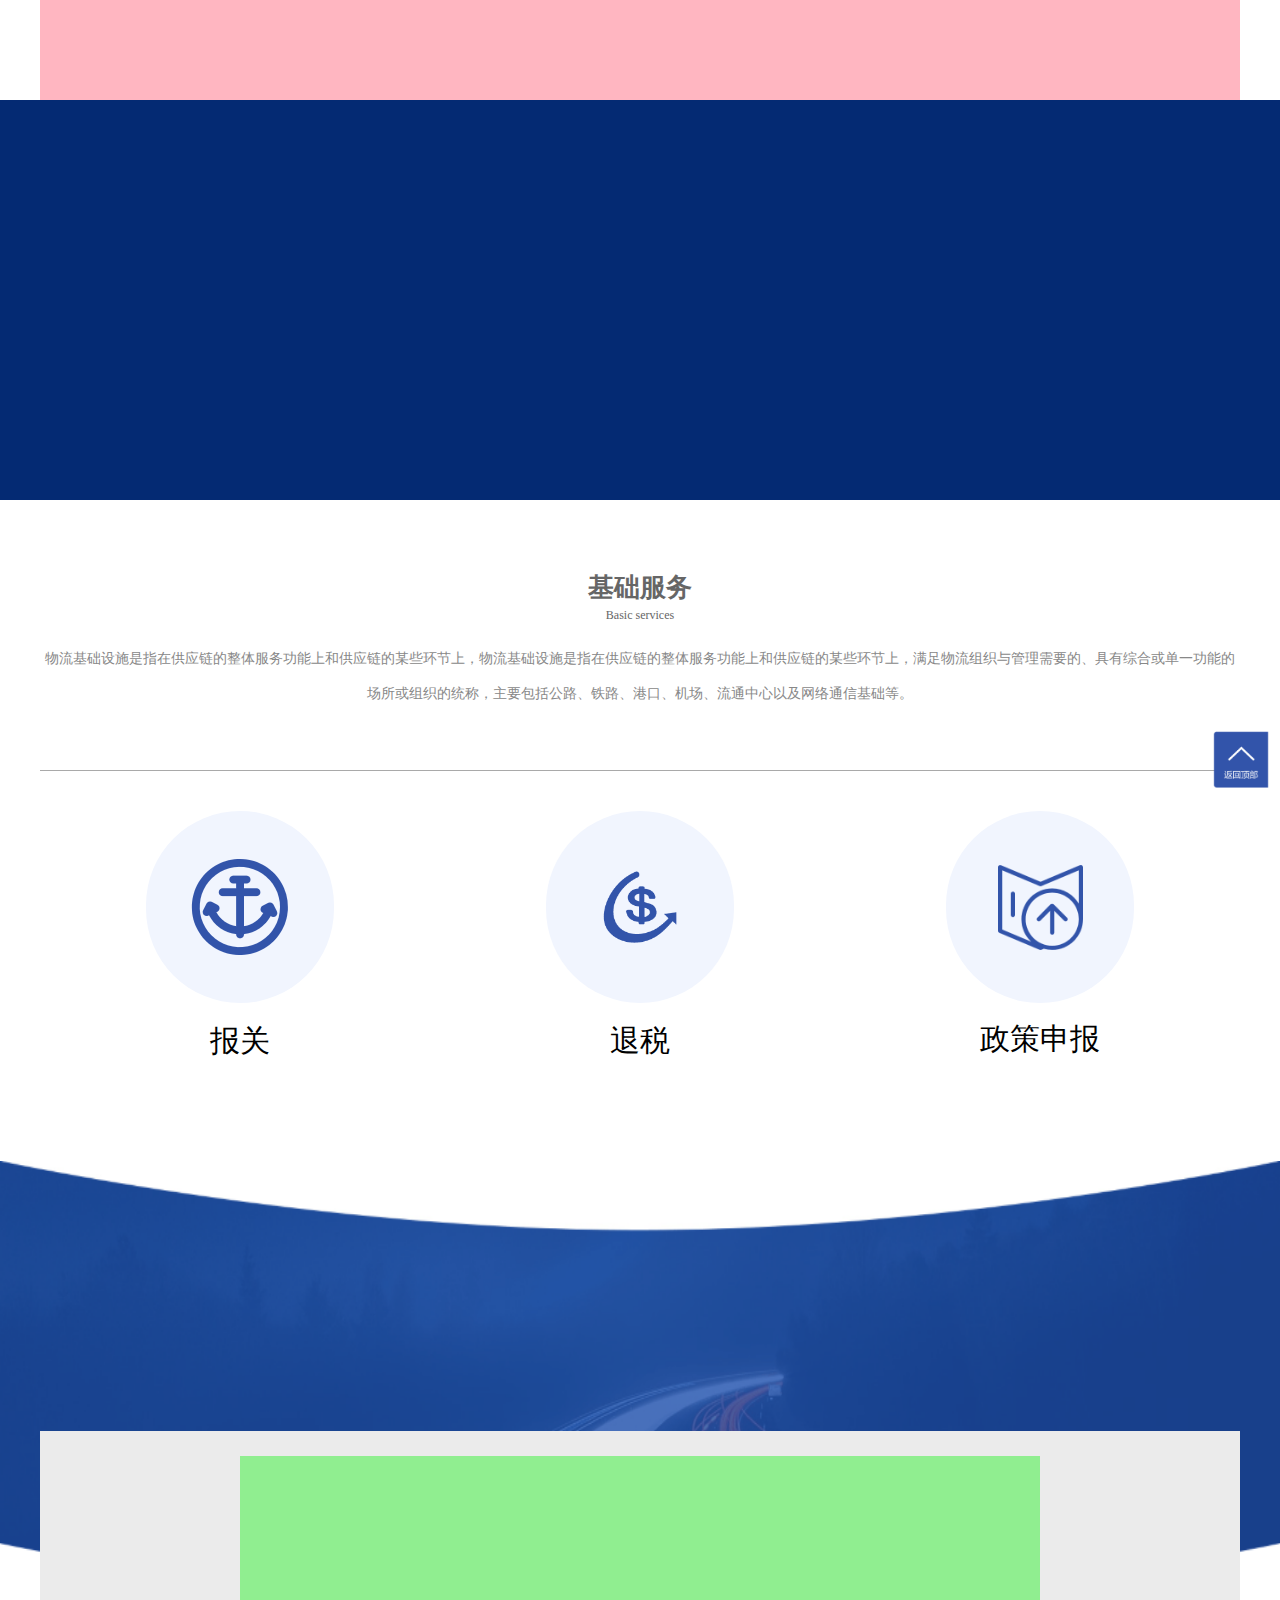
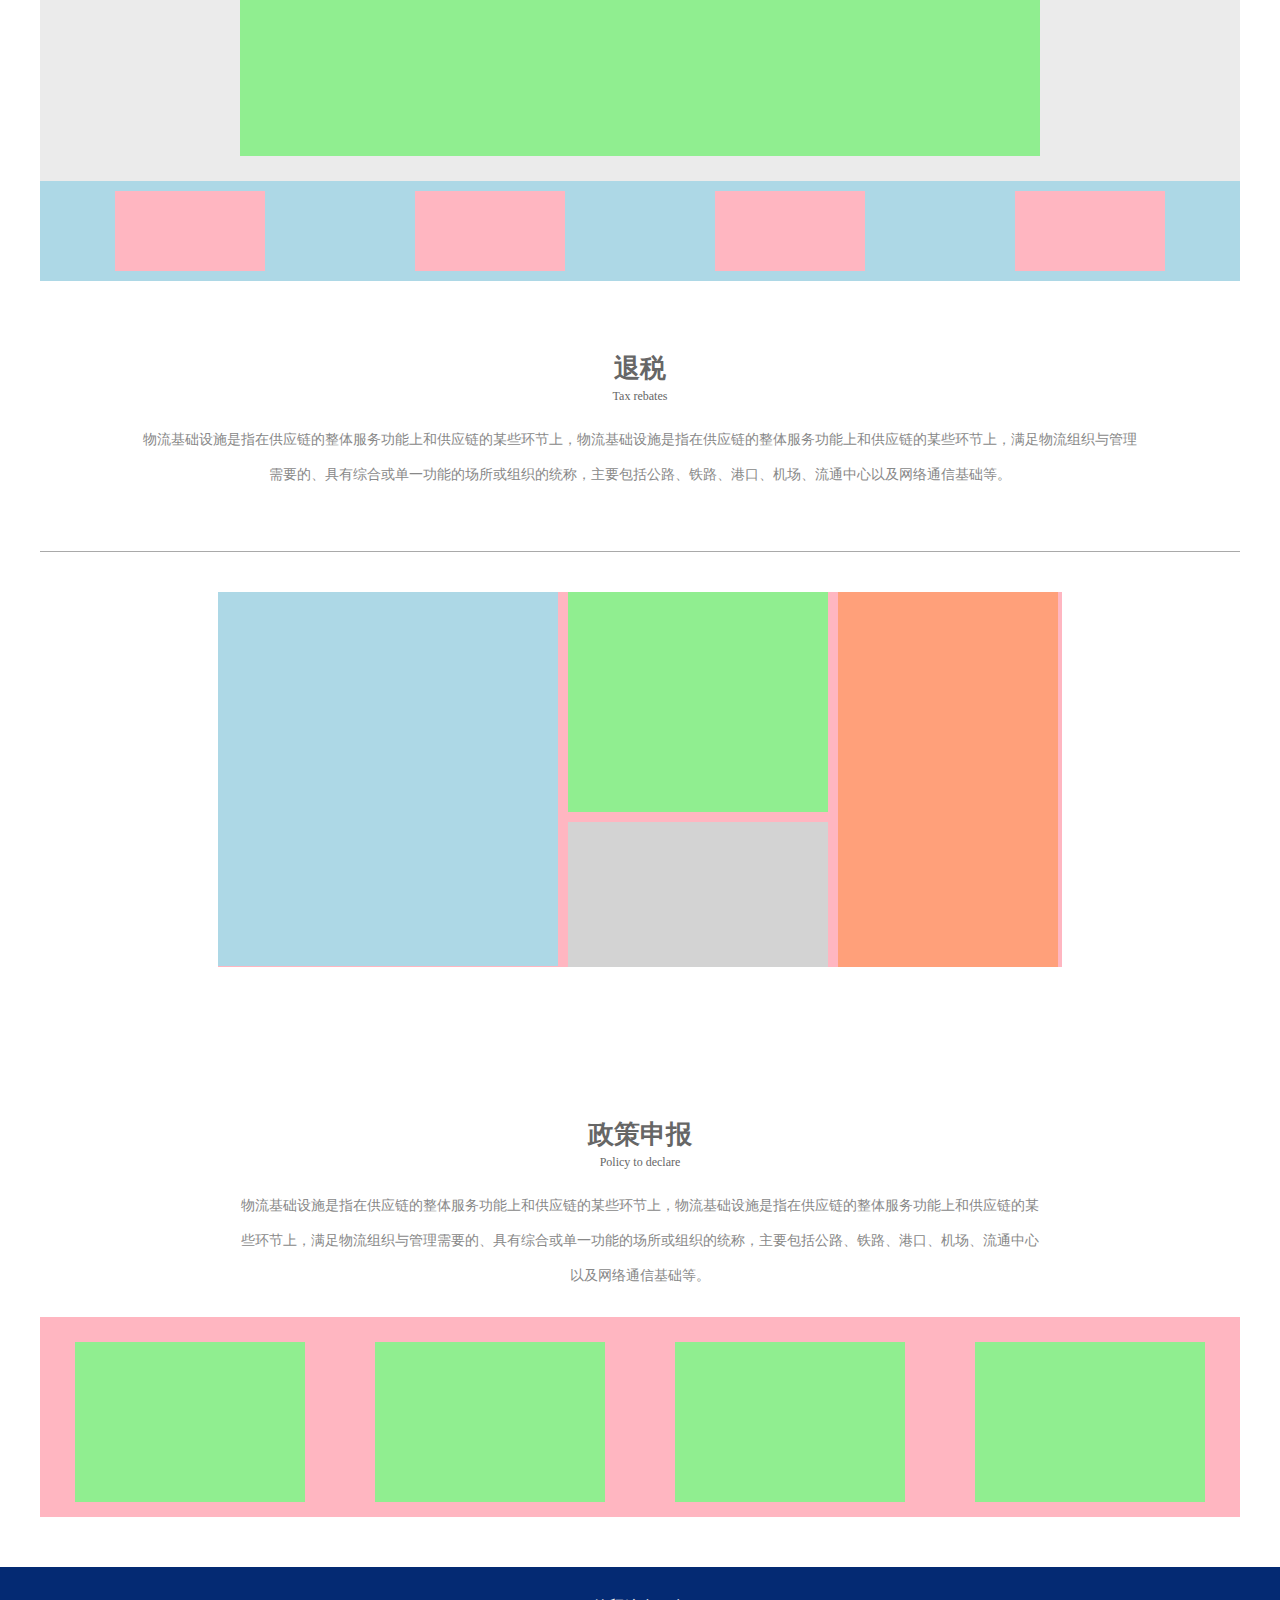
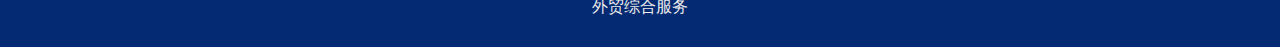
<file: view/index.html>
<!doctype html>
<html lang="en">
<head>
    <meta charset="UTF-8">
    <meta name="viewport"
          content="width=device-width, user-scalable=no, initial-scale=1.0, maximum-scale=1.0, minimum-scale=1.0">
    <meta http-equiv="X-UA-Compatible" content="ie=edge">
    <title>外贸综合服务</title>
    <link rel="shortcut icon" href="">
    <link rel="stylesheet" href="../public/css/public.css">
</head>
<body>
<div id="nav"></div>
<div id="swiper"></div>
<div id="ServeTopOne">
    <h2>基础服务</h2>
    <span>Basic services</span>
    <br>
    <br>
    <p>
        物流基础设施是指在供应链的整体服务功能上和供应链的某些环节上，物流基础设施是指在供应链的整体服务功能上和供应链的某些环节上，满足物流组织与管理需要的、具有综合或单一功能的场所或组织的统称，主要包括公路、铁路、港口、机场、流通中心以及网络通信基础等。
    </p>
</div>
<div id="ServeTopTwo">
    <div id="PngOne">
        <a href="../view/index.html"> <img src="../public/img/出口报关管理.png" alt=""
                         style="width: 100px;height: 100px;margin-top:46px;margin-left: 44px "></a>

        <p>报关</p>
    </div>
    <div id="PngTwo">
        <a href="../view/Rebates.html"> <img src="../public/img/出口退税.png" alt="" style="width: 120px;height: 120px;
         margin-left: 34px;
         margin-top: 36px;"></a>

        <p style="margin-top: 50px">退税</p>
    </div>
    <div id="PngThree">
        <a href="../view/Policy.html"> <img src="../public/img/政策申报.png" alt="" style="width: 85px;height: 85px;
         margin-left: 51.5px;
         margin-top: 53.5px;"></a>

        <p style="margin-top: 65px">政策申报</p>
    </div>
</div>
<div id="ServeTopMiddle">

</div>
<div id="ServeTopBody">

    <div id="ServeTopBodyImg">

    </div>

    <div id="ServeTopBodyText">
        <div id="Text1"></div>
        <div id="Text2"></div>
        <div id="Text3"></div>
        <div id="Text4"></div>
    </div>
</div>
<div id="ServeMiddleOne">
    <h2>退税</h2>
    <span>Tax rebates</span>
    <br>
    <br>
    <p>
        物流基础设施是指在供应链的整体服务功能上和供应链的某些环节上，物流基础设施是指在供应链的整体服务功能上和供应链的某些环节上，满足物流组织与管理需要的、具有综合或单一功能的场所或组织的统称，主要包括公路、铁路、港口、机场、流通中心以及网络通信基础等。
    </p>
</div>
<div id="ServeMiddleTwo">
    <div id="ServeMiddleTwoImg1"></div>
    <div id="ServeMiddleTwoImg2"></div>
    <div id="ServeMiddleTwoImg3"></div>
    <div id="ServeMiddleTwoImg4"></div>
</div>

<div id="ServeUnderText">
    <h2>政策申报</h2>
    <span>Policy to declare</span>
    <br>
    <br>
    <p>
        物流基础设施是指在供应链的整体服务功能上和供应链的某些环节上，物流基础设施是指在供应链的整体服务功能上和供应链的某些环节上，满足物流组织与管理需要的、具有综合或单一功能的场所或组织的统称，主要包括公路、铁路、港口、机场、流通中心以及网络通信基础等。
    </p>
</div>
<div id="ServeUnder">
    <div id="ServeUnderImg1"></div>
    <div id="ServeUnderImg2"></div>
    <div id="ServeUnderImg3"></div>
    <div id="ServeUnderImg4"></div>
</div>
<div id="footer">
    <p>外贸综合服务</p>
</div>
<div id="goBack">
    <img src="../public/img/返回顶部.png" alt="" style="height: 78px;width: 78px">
</div>
</body>
</html>
<script>
    var topBtn = document.getElementById('goBack');
    // 获取视窗高度
    var winHeight = document.documentElement.clientHeight;
    window.onscroll = function () {
        // 获取页面向上滚动距离，chrome浏览器识别document.body.scrollTop，而火狐识别document.documentElement.scrollTop，这里做了兼容处理
        var toTop = document.documentElement.scrollTop || document.body.scrollTop;
        // 如果滚动超过一屏，返回顶部按钮出现，反之隐藏
        if (toTop >= winHeight) {
            topBtn.style.display = 'block';
        } else {
            topBtn.style.display = 'none';
        }
    }
    topBtn.onclick = function () {
        var timer = setInterval(function () {
            var toTop = document.documentElement.scrollTop || document.body.scrollTop;
            // 判断是否到达顶部，到达顶部停止滚动，没到达顶部继续滚动
            if (toTop == 0) {
                clearInterval(timer);
            } else {
                // 设置滚动速度
                var speed = Math.ceil(toTop / 8);
                // 页面向上滚动
                document.documentElement.scrollTop = document.body.scrollTop = toTop - speed;
            }
        }, 20);
    }
</script>
</file>
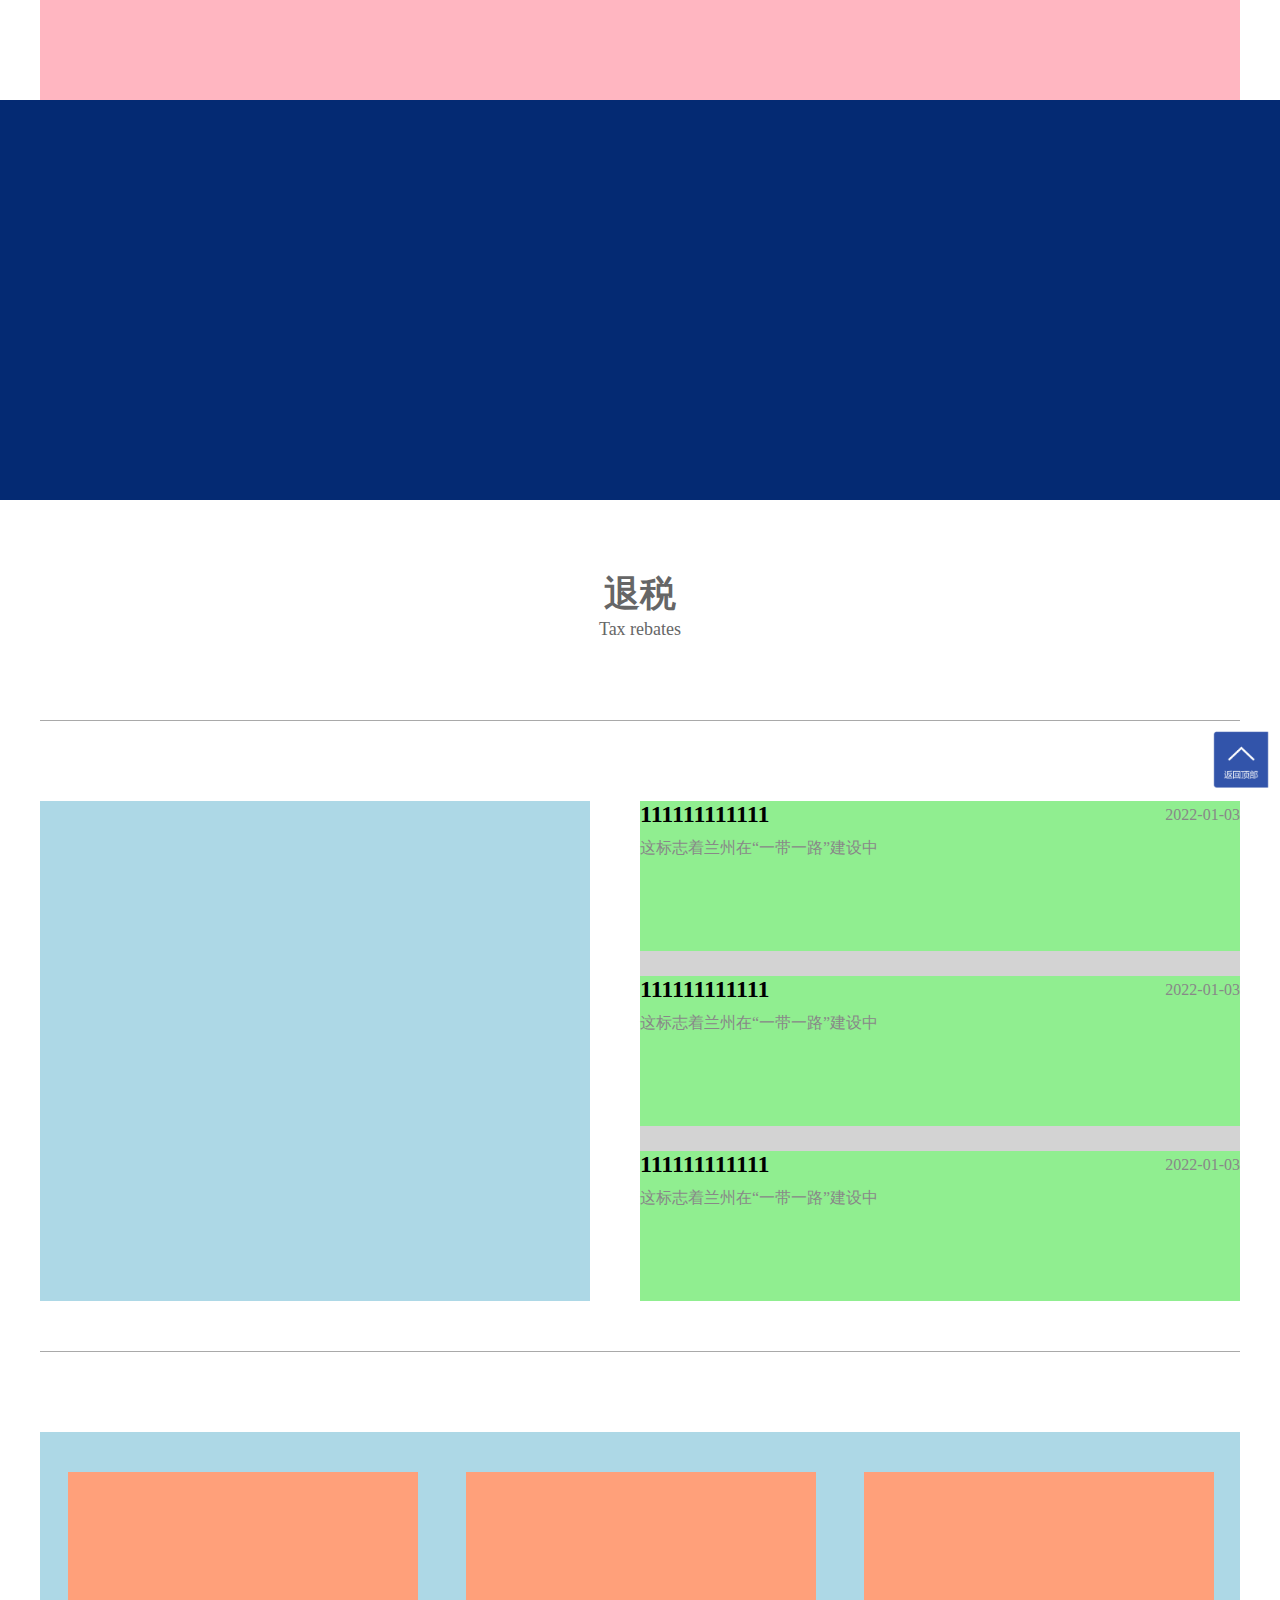
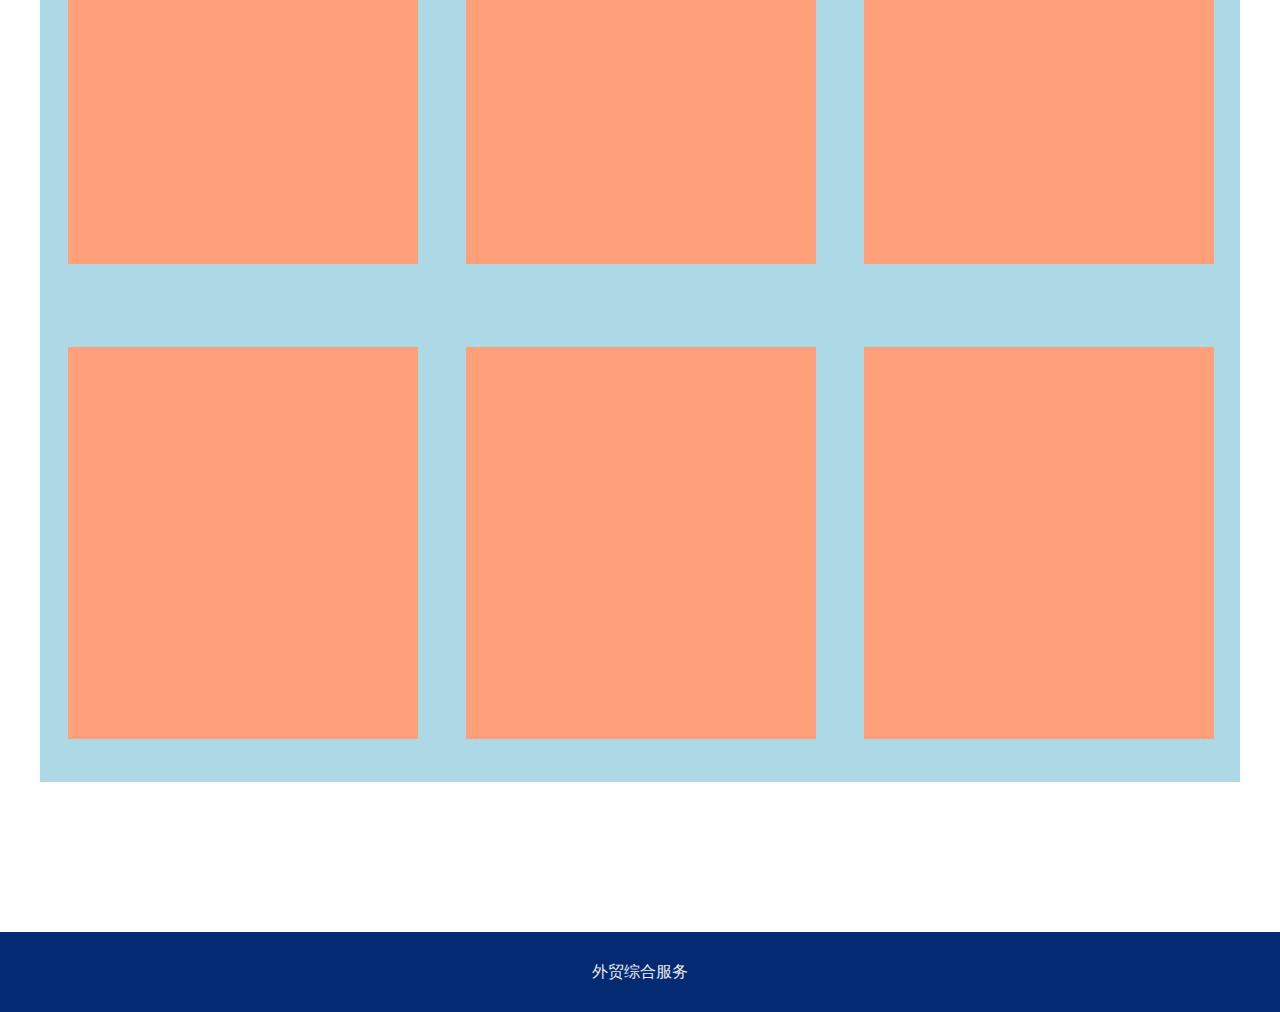
<file: view/Rebates.html>
<!doctype html>
<html lang="en">
<head>
    <meta charset="UTF-8">
    <meta name="viewport"
          content="width=device-width, user-scalable=no, initial-scale=1.0, maximum-scale=1.0, minimum-scale=1.0">
    <meta http-equiv="X-UA-Compatible" content="ie=edge">
    <title>退税</title>
    <link rel="shortcut icon" href="">
    <link rel="stylesheet" href="../public/css/Rebates.css">
</head>
<body>
<div id="nav"></div>
<div id="swiper"></div>
<div id="RebatesTopOne">
    <h2>退税</h2>
    <span>Tax rebates</span>
</div>
<div id="RebatesTopTwo">
    <div id="RebatesTopTwoLeft">

    </div>
    <div id="RebatesTopTwoRight">
        <div id="RightText1">
            <h2>111111111111</h2>
            <span>2022-01-03</span>
            <p>这标志着兰州在“一带一路”建设中</p>
        </div>
        <div id="RightText2">
            <h2>111111111111</h2>
            <span>2022-01-03</span>
            <p>这标志着兰州在“一带一路”建设中</p>
        </div>
        <div id="RightText3">
            <h2>111111111111</h2>
            <span>2022-01-03</span>
            <p>这标志着兰州在“一带一路”建设中</p>
        </div>
    </div>
</div>
<div id="RebatesUnder">
    <div id="UnderImg1"></div>
    <div id="UnderImg2"></div>
    <div id="UnderImg3"></div>
    <div id="UnderImg4"></div>
    <div id="UnderImg5"></div>
    <div id="UnderImg6"></div>
</div>
<div id="footer">
    <p>外贸综合服务</p>
</div>
<div id="goBack">
    <img src="../public/img/返回顶部.png" alt="" style="height: 78px;width: 78px">
</div>
</body>
</html>
<script>
    var topBtn = document.getElementById('goBack');
    // 获取视窗高度
    var winHeight = document.documentElement.clientHeight;
    window.onscroll = function () {
        // 获取页面向上滚动距离，chrome浏览器识别document.body.scrollTop，而火狐识别document.documentElement.scrollTop，这里做了兼容处理
        var toTop = document.documentElement.scrollTop || document.body.scrollTop;
        // 如果滚动超过一屏，返回顶部按钮出现，反之隐藏
        if (toTop >= winHeight) {
            topBtn.style.display = 'block';
        } else {
            topBtn.style.display = 'none';
        }
    }
    topBtn.onclick = function () {
        var timer = setInterval(function () {
            var toTop = document.documentElement.scrollTop || document.body.scrollTop;
            // 判断是否到达顶部，到达顶部停止滚动，没到达顶部继续滚动
            if (toTop == 0) {
                clearInterval(timer);
            } else {
                // 设置滚动速度
                var speed = Math.ceil(toTop / 8);
                // 页面向上滚动
                document.documentElement.scrollTop = document.body.scrollTop = toTop - speed;
            }
        }, 20);
    }
</script>
</file>
<file: public/css/public.css>
* {
    margin: 0;
    padding: 0;
}

#nav {
    width: 1200px;
    height: 100px;
    margin: 0 auto;
    background: lightpink;
}

#swiper {
    width: 100%;
    height: 400px;
    background: #042a73
}

#ServeTopOne {
    width: 1200px;
    height: 200px;
    margin: 0 auto;
    margin-top: 70px;
    text-align: center;
    /*background: lightgreen;*/
    border-bottom: 0.5px solid darkgray;
}

#ServeTopOne > h2 {
    font-size: 26px;
    color: #666666;
    font-family: "微软雅黑";
}

#ServeTopOne > span {
    font-size: 12px;
    color: #666666;
    font-family: "微软雅黑";
    margin-top: 20px;
}

#ServeTopOne > p {
    font-size: 14px;
    color: #888888;
    font-family: "微软雅黑";
    line-height: 35px;
}

#ServeTopTwo {
    width: 1200px;
    height: 290px;
    /*background: lightsalmon;*/
    margin: 0 auto;
    margin-top: 40px;
    display: flex;
    justify-content: space-around;
}

#ServeTopTwo > div {
    width: 188px;
    height: 192px;
    border-radius: 100px;
    background: #f1f5fe;
}

#ServeTopTwo > div:hover {
    transform: scale(1.08);
    transition: all 0.8s;
}

#ServeTopTwo > div > img {
    width: 100px;
    height: 100px;
    margin-left: 44px;
    margin-top: 46px;
}

#ServeTopTwo > div > p {
    font-family: "微软雅黑";
    font-size: 30px;
    color: #000000;
    text-align: center;
    margin-top: 60px;
}

#ServeTopMiddle {
    width: 100%;
    height: 700px;
    margin: 0 auto;
    margin-top: 60px;
    background: url("../img/MiddleImg.png");
    background-size: 100% 700px;
    background-repeat: no-repeat;
}

#ServeTopBody {
    width: 1200px;
    height: 450px;
    margin: 0 auto;
    margin-top: -450px;
    background: #ebebeb;
}

#ServeTopBodyImg {
    width: 800px;
    height: 300px;
    margin: 0 auto;
    position: relative;
    top: 25px;
    margin-top: 20px;
    background: lightgreen;
}

#ServeTopBodyImg:hover {
    transform: scale(1.08);
    transition: all 0.8s;
}

#ServeTopBodyText {
    width: 1200px;
    height: 100px;
    position: relative;
    top: 50px;
    display: flex;
    justify-content: space-around;
    background: lightblue;
}

#ServeTopBodyText > div {
    width: 150px;
    height: 80px;
    background: lightpink;
    position: relative;
    top: 10px;
}

#ServeTopBodyText > div:hover {
    transform: scale(1.08);
    transition: all 0.8s;
}

#ServeMiddleOne {
    width: 1200px;
    height: 200px;
    margin: 0 auto;
    margin-top: 70px;
    text-align: center;
    /*background: lightgreen;*/
    border-bottom: 0.5px solid darkgray;
}

#ServeMiddleOne > h2 {
    font-size: 26px;
    color: #666666;
    font-family: "微软雅黑";
}

#ServeMiddleOne > span {
    font-size: 12px;
    color: #666666;
    font-family: "微软雅黑";
    margin-top: 20px;
}

#ServeMiddleOne > p {
    margin: 0 auto;
    width: 1000px;
    font-size: 14px;
    color: #888888;
    font-family: "微软雅黑";
    line-height: 35px;
}

#ServeMiddleTwo {
    width: 844px;
    height: 375px;
    background: lightpink;
    position: relative;
    display: flex;
    margin: 0 auto;
    margin-top: 40px;
}

#ServeMiddleTwo > div:hover {
    transform: scale(1.03);
    transition: all 0.8s;
}

#ServeMiddleTwoImg1 {
    width: 340px;
    height: 374px;
    float: left;
    background: lightblue;
}

#ServeMiddleTwoImg2 {
    width: 260px;
    height: 220px;
    margin-left: 10px;
    background: lightgreen;
}

#ServeMiddleTwoImg3 {
    width: 260px;
    height: 145px;
    margin-left: 10px;
    position: absolute;
    top: 230px;
    left: 340px;
    background: lightgray;
}

#ServeMiddleTwoImg4 {
    width: 220px;
    height: 375px;
    float: right;
    margin-left: 10px;
    background: lightsalmon;
}


#ServeUnderText {
    width: 1200px;
    height: 200px;
    margin: 0 auto;
    margin-top: 150px;
    text-align: center;
    /*background: lightgreen;*/
}

#ServeUnderText > h2 {
    font-size: 26px;
    color: #666666;
    font-family: "微软雅黑";
}

#ServeUnderText > span {
    font-size: 12px;
    color: #666666;
    font-family: "微软雅黑";
    margin-top: 20px;
}

#ServeUnderText > p {
    margin: 0 auto;
    width: 800px;
    font-size: 14px;
    color: #888888;
    font-family: "微软雅黑";
    line-height: 35px;
}

#ServeUnder {
    width: 1200px;
    height: 200px;
    margin: 0 auto;
    display: flex;
    justify-content: space-between;
    background: lightpink;
}

#ServeUnder > div {
    width: 230px;
    height: 160px;
    margin: 0 auto;
    margin-top: 25px;
    display: flex;
    justify-content: space-between;
    background: lightgreen;
}
#ServeUnder > div:hover {
    transform: scale(1.05);
    transition: all 0.8s;
}
#footer {
    width: 100%;
    height: 80px;
    margin-top: 50px;
    text-align: center;
    line-height: 80px;
    color: #ebebeb;
    background: #042a73;
}

#goBack {
    width: 78px;
    height: 78px;
    position: fixed;
    bottom: 100px;
    right: 0;
}
</file>
<file: public/css/Rebates.css>
* {
    margin: 0;
    padding: 0;
}

#nav {
    width: 1200px;
    height: 100px;
    margin: 0 auto;
    background: lightpink;
}

#swiper {
    width: 100%;
    height: 400px;
    background: #042a73
}

#RebatesTopOne {
    width: 1200px;
    height: 150px;
    margin: 0 auto;
    margin-top: 70px;
    text-align: center;
    /*background: lightgreen;*/
    border-bottom: 0.5px solid darkgray;
}

#RebatesTopOne > h2 {
    font-size: 36px;
    color: #666666;
    font-family: "微软雅黑";
}

#RebatesTopOne > span {
    font-size: 18px;
    color: #666666;
    font-family: "微软雅黑";
    margin-top: 20px;
}

#RebatesTopTwo {
    width: 1200px;
    height: 600px;
    margin: 0 auto;
    margin-top: 30px;
    /*background: lightpink;*/
    border-bottom: 0.5px solid darkgray;
}

#RebatesTopTwoLeft {
    width: 550px;
    height: 500px;
    float: left;
    margin-top: 50px;
    background: lightblue;
}

#RebatesTopTwoLeft:hover {
    transform: scale(1.04);
    transition: all 0.8s;
}

#RebatesTopTwoRight {
    width: 600px;
    height: 500px;
    float: right;
    margin-top: 50px;
    background: lightgrey;
}

#RebatesTopTwoRight > div {
    width: 600px;
    height: 150px;
    margin-bottom: 25px;
    position: relative;
    background: lightgreen;
}

#RebatesTopTwoRight > div > span {
    position: absolute;
    right: 0;
    top: 5px;
    color: #888888;
}

#RebatesTopTwoRight > div > p {
    margin-top: 10px;
    color: #888888;
}

#RebatesTopTwoRight > div:hover {
    transform: scale(1.04);
    transition: all 0.8s;
}

#RebatesUnder {
    width: 1200px;
    height: 950px;
    margin: 0 auto;
    margin-top: 80px;
    display: flex;
    flex-wrap: wrap;
    background: lightblue;
}

#RebatesUnder > div {
    width: 350px;
    height: 392px;
    margin-top: 40px;
    margin-left: 28px;
    margin-right: 20px;
    background: lightsalmon;
}

#RebatesUnder > div:hover {
    transform: scale(1.04);
    transition: all 0.8s;
}

#footer {
    width: 100%;
    height: 80px;
    margin-top: 150px;
    text-align: center;
    line-height: 80px;
    color: #ebebeb;
    background: #042a73;
}

#goBack {
    width: 78px;
    height: 78px;
    position: fixed;
    bottom: 100px;
    right: 0;
}
</file>
